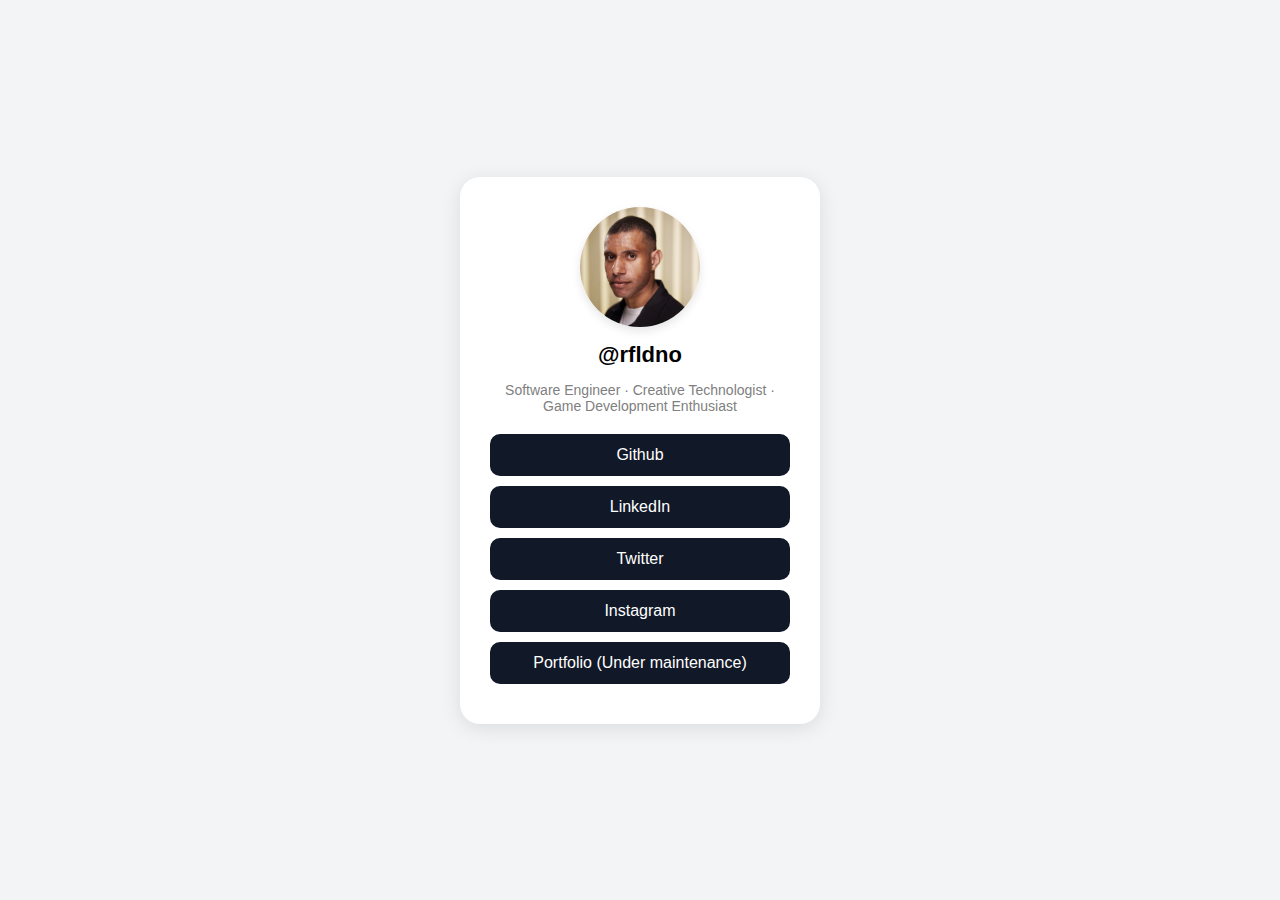
<file: Simple linktree project/linktree-page.html>
<!DOCTYPE html>
<html lang="en">
<head>
    <meta charset="UTF-8">
    <meta name="viewport" content="width=device-width, initial-scale=1.0">
    <title>Linktree page</title>
    <link rel="stylesheet" href="style.css">
</head>
<body>
    <div class="container">
        <img src="victor-tabuni.jpeg" alt="profile" class="profile-pic">
        <h1>@rfldno</h1>
        <p>Software Engineer · Creative Technologist · Game Development Enthusiast</p>


        <div class="links">
            <a href="">Github</a>
            <a href="">LinkedIn</a>
            <a href="">Twitter</a>
            <a href="">Instagram</a>
            <a href="">Portfolio (Under maintenance)</a>
        </div>
    </div>
    
</body>
</html>
</file>
<file: Simple linktree project/style.css>
body {
  background: #f3f4f6;
  font-family: 'Segoe UI', sans-serif;
  display: flex;
  justify-content: center;
  align-items: center;
  height: 100vh;
  margin: 0;
}

.container {
  background: white;
  padding: 30px;
  border-radius: 20px;
  box-shadow: 0 4px 20px rgba(0, 0, 0, 0.1);
  text-align: center;
  width: 300px;
}

.profile-pic {
  width: 120px;
  height: 120px;
  border-radius: 50%;
  object-fit: cover;
  margin: 0 auto 15px;
  display: block;
  box-shadow: 0 4px 10px rgba(0, 0, 0, 0.1);
}


h1 {
  margin: 10px 0 5px;
  font-size: 22px;
}

p {
  color: gray;
  font-size: 14px;
  margin-bottom: 20px;
}

.links a {
  display: block;
  margin: 10px 0;
  background: #111827;
  color: white;
  text-decoration: none;
  padding: 12px;
  border-radius: 10px;
  transition: background 0.3s ease;
}

.links a:hover {
  background: white;
  color: black;
  border: 1px, solid black;
  border-radius: 10px;
}


@media (max-width: 600px) {
  .profile-pic {
    width: 90px;
    height: 90px;
  }
}
</file>
